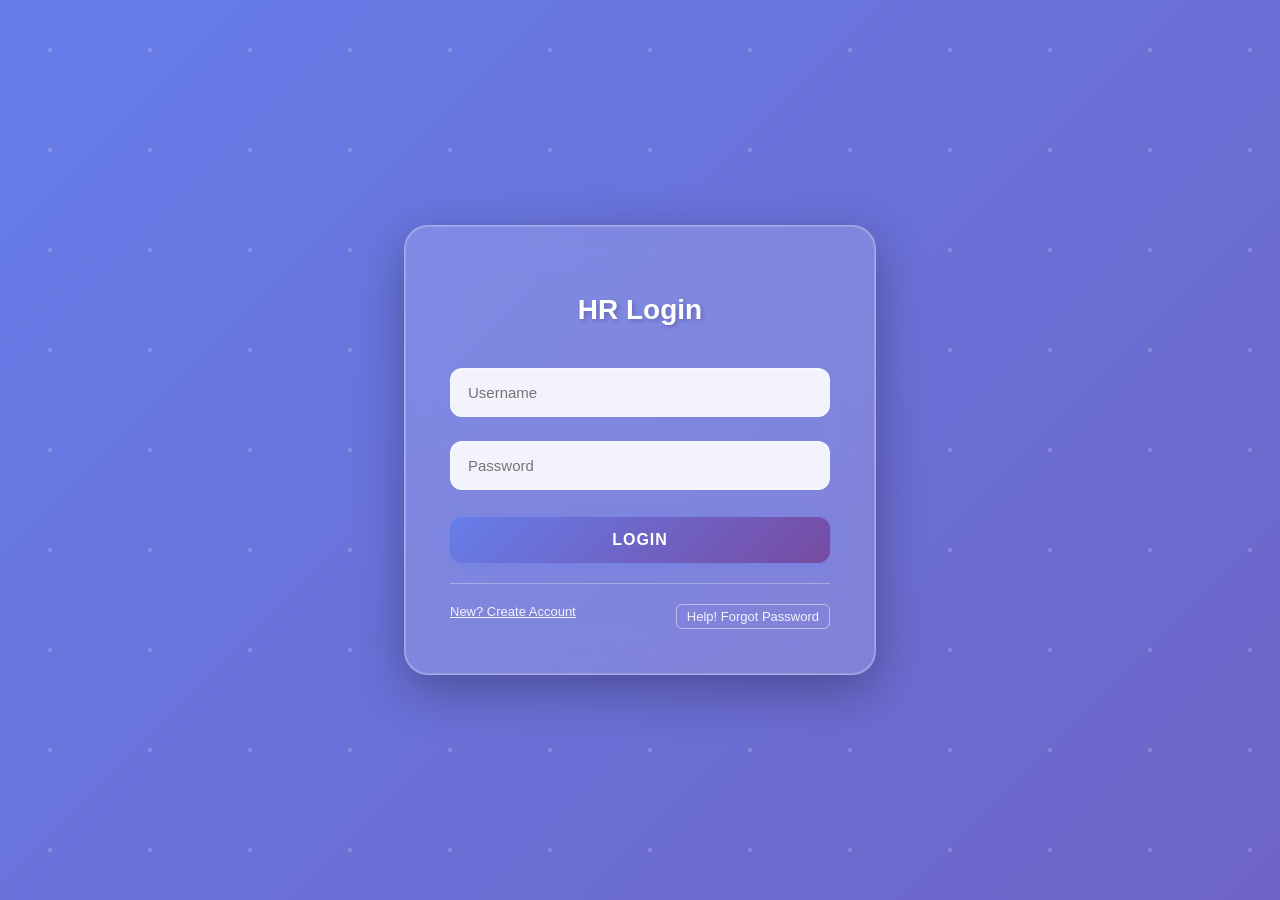
<file: auth.html>
<!DOCTYPE html>
<html>
<head>
    <title>V Believers - Auth</title>
    <style>
        /* ===== ANIMATED GRADIENT BACKGROUND ===== */
        body {
            font-family: 'Segoe UI', sans-serif;
            background: linear-gradient(135deg, #667eea 0%, #764ba2 50%, #f093fb 100%);
            background-size: 400% 400%;
            animation: gradientShift 15s ease infinite;
            display: flex;
            justify-content: center;
            align-items: center;
            height: 100vh;
            margin: 0;
            position: relative;
            overflow: hidden;
        }

        @keyframes gradientShift {
            0% { background-position: 0% 50%; }
            50% { background-position: 100% 50%; }
            100% { background-position: 0% 50%; }
        }

        /* ===== FLOATING PARTICLES EFFECT ===== */
        body::before {
            content: '';
            position: absolute;
            width: 100%;
            height: 100%;
            background: url('data:image/svg+xml,<svg width="100" height="100" xmlns="http://www.w3.org/2000/svg"><circle cx="50" cy="50" r="2" fill="white" opacity="0.2"/></svg>');
            animation: float 20s linear infinite;
        }

        @keyframes float {
            from { transform: translateY(0); }
            to { transform: translateY(-100px); }
        }

        /* ===== GLASSMORPHISM AUTH BOX ===== */
        .box {
            background: rgba(255, 255, 255, 0.15);
            backdrop-filter: blur(20px);
            -webkit-backdrop-filter: blur(20px);
            border: 1px solid rgba(255, 255, 255, 0.3);
            padding: 45px;
            border-radius: 24px;
            box-shadow: 0 15px 50px rgba(0, 0, 0, 0.3), inset 0 0 0 1px rgba(255, 255, 255, 0.2);
            width: 380px;
            animation: scaleIn 0.6s cubic-bezier(0.34, 1.56, 0.64, 1);
            position: relative;
            z-index: 1;
        }

        @keyframes scaleIn {
            from {
                opacity: 0;
                transform: scale(0.8) translateY(20px);
            }
            to {
                opacity: 1;
                transform: scale(1) translateY(0);
            }
        }

        /* ===== TITLE WITH ANIMATION ===== */
        h2 {
            text-align: center;
            color: #ffffff;
            margin-bottom: 30px;
            font-size: 28px;
            font-weight: 700;
            text-shadow: 2px 2px 4px rgba(0, 0, 0, 0.2);
            animation: slideDown 0.6s ease-out;
        }

        @keyframes slideDown {
            from {
                opacity: 0;
                transform: translateY(-20px);
            }
            to {
                opacity: 1;
                transform: translateY(0);
            }
        }

        /* ===== INPUT FIELDS WITH FOCUS EFFECT ===== */
        input {
            width: 100%;
            padding: 14px 16px;
            margin: 12px 0;
            box-sizing: border-box;
            border: 2px solid rgba(255, 255, 255, 0.3);
            border-radius: 12px;
            font-size: 15px;
            background: rgba(255, 255, 255, 0.9);
            transition: all 0.3s cubic-bezier(0.4, 0, 0.2, 1);
            position: relative;
        }

        input:focus {
            outline: none;
            border-color: #667eea;
            background: #ffffff;
            box-shadow: 0 0 0 4px rgba(102, 126, 234, 0.2), 0 4px 12px rgba(0, 0, 0, 0.1);
            transform: translateY(-2px);
        }

        /* ===== BUTTON WITH RIPPLE EFFECT ===== */
        button {
            width: 100%;
            padding: 14px;
            background: linear-gradient(135deg, #667eea 0%, #764ba2 100%);
            color: white;
            border: none;
            cursor: pointer;
            border-radius: 12px;
            font-size: 16px;
            font-weight: bold;
            margin-top: 15px;
            transition: all 0.3s ease;
            position: relative;
            overflow: hidden;
            box-shadow: 0 4px 15px rgba(102, 126, 234, 0.4);
            text-transform: uppercase;
            letter-spacing: 1px;
        }

        button::before {
            content: '';
            position: absolute;
            top: 50%;
            left: 50%;
            width: 0;
            height: 0;
            border-radius: 50%;
            background: rgba(255, 255, 255, 0.3);
            transform: translate(-50%, -50%);
            transition: width 0.6s, height 0.6s;
        }

        button:hover::before {
            width: 400px;
            height: 400px;
        }

        button:hover {
            transform: translateY(-3px);
            box-shadow: 0 6px 25px rgba(102, 126, 234, 0.6);
        }

        button:active {
            transform: translateY(-1px);
        }

        /* ===== LINKS CONTAINER ===== */
        .links-container {
            display: flex;
            justify-content: space-between;
            margin-top: 20px;
            padding-top: 20px;
            border-top: 1px solid rgba(255, 255, 255, 0.3);
        }

        .toggle {
            font-size: 13px;
            color: rgba(255, 255, 255, 0.9);
            cursor: pointer;
            text-decoration: underline;
            transition: all 0.3s ease;
        }

        .toggle:hover {
            color: #ffffff;
            transform: scale(1.05);
        }

        #backLink {
            display: none;
            text-align: center;
            margin-top: 15px;
            font-size: 14px;
            color: rgba(255, 255, 255, 0.9);
            cursor: pointer;
            transition: all 0.3s ease;
        }

        #backLink:hover {
            color: #ffffff;
            transform: translateX(-5px);
        }

        /* ===== RECOVERY INPUT SPECIAL STYLING ===== */
        #recovery {
            border: 2px solid rgba(255, 107, 107, 0.5);
            animation: pulse 2s infinite;
        }

        @keyframes pulse {
            0%, 100% {
                box-shadow: 0 0 0 0 rgba(255, 107, 107, 0.4);
            }
            50% {
                box-shadow: 0 0 0 8px rgba(255, 107, 107, 0);
            }
        }

        /* ===== MODE TRANSITION ANIMATION ===== */
        .box.changing {
            animation: flipTransition 0.6s ease-out;
        }

        @keyframes flipTransition {
            0% {
                transform: scale(1) rotateY(0);
            }
            50% {
                transform: scale(0.95) rotateY(90deg);
            }
            100% {
                transform: scale(1) rotateY(0);
            }
        }
    </style>
</head>
<body>
    <div class="box" id="authBox">
        <h2 id="title">HR Login</h2>
        
        <input type="text" id="user" placeholder="Username">
        <input type="password" id="pass" placeholder="Password">
        
        <input type="password" id="recovery" placeholder="Enter Master Recovery Key" style="display:none;">
        
        <button id="mainBtn" onclick="handleAuth()">Login</button>

        <div class="links-container" id="normalLinks">
            <span class="toggle" onclick="setMode('register')">New? Create Account</span>
            <span class="toggle" onclick="setMode('forgot')" style="border: 1px solid rgba(255, 255, 255, 0.5); padding: 4px 10px; border-radius: 6px; text-decoration: none;">Help! Forgot Password</span>
        </div>
        
        <div id="backLink" onclick="setMode('login')">← Back to Login</div>
    </div>

    <script>
    const API_URL = "/api";
    let mode = 'login';

    function setMode(newMode) {
        mode = newMode;
        const title = document.getElementById("title");
        const btn = document.getElementById("mainBtn");
        const recoveryInput = document.getElementById("recovery");
        const passInput = document.getElementById("pass");
        const normalLinks = document.getElementById("normalLinks");
        const backLink = document.getElementById("backLink");
        const authBox = document.getElementById("authBox");

        // Add flip animation
        authBox.classList.add('changing');
        setTimeout(() => authBox.classList.remove('changing'), 600);

        // Reset UI
        recoveryInput.style.display = "none";
        passInput.style.display = "block";
        normalLinks.style.display = "flex";
        backLink.style.display = "none";
        passInput.placeholder = "Password";

        if (mode === 'register') {
            title.innerText = "New Account";
            btn.innerText = "Create Account";
        } else if (mode === 'forgot') {
            title.innerText = "Reset Password";
            btn.innerText = "Update Password";
            passInput.placeholder = "Enter New Password";
            recoveryInput.style.display = "block";
            normalLinks.style.display = "none";
            backLink.style.display = "block";
        } else {
            title.innerText = "HR Login";
            btn.innerText = "Login";
        }
    }

    async function handleAuth() {
        const username = document.getElementById("user").value;
        const password = document.getElementById("pass").value;
        const recoveryKey = document.getElementById("recovery").value;

        if (!username || !password) {
            alert("Please fill in all fields");
            return;
        }

        let endpoint = `${API_URL}/auth/login`;
        let payload = { username, password };

        if (mode === 'register') {
            endpoint = `${API_URL}/auth/register`;
        } else if (mode === 'forgot') {
            if (!recoveryKey) { alert("Master Key is required!"); return; }
            endpoint = `${API_URL}/auth/reset-password`;
            payload = { username, recoveryKey, newPassword: password };
        }

        try {
            const response = await fetch(endpoint, {
                method: 'POST',
                headers: { 'Content-Type': 'application/json' },
                body: JSON.stringify(payload)
            });

            const result = await response.json();

            if (response.ok) {
                if (mode === 'login') {
                    localStorage.setItem("isLoggedIn", "true");
                    window.location.href = "index.html";
                } else {
                    alert(result.message || "Success!");
                    setMode('login');
                }
            } else {
                alert(result.error || "Action failed. Check credentials.");
            }
        } catch (err) {
            console.error(err);
            alert("Connection Error. Please check your Netlify Function logs.");
        }
    }
</script>
</body>
</html>
</file>
